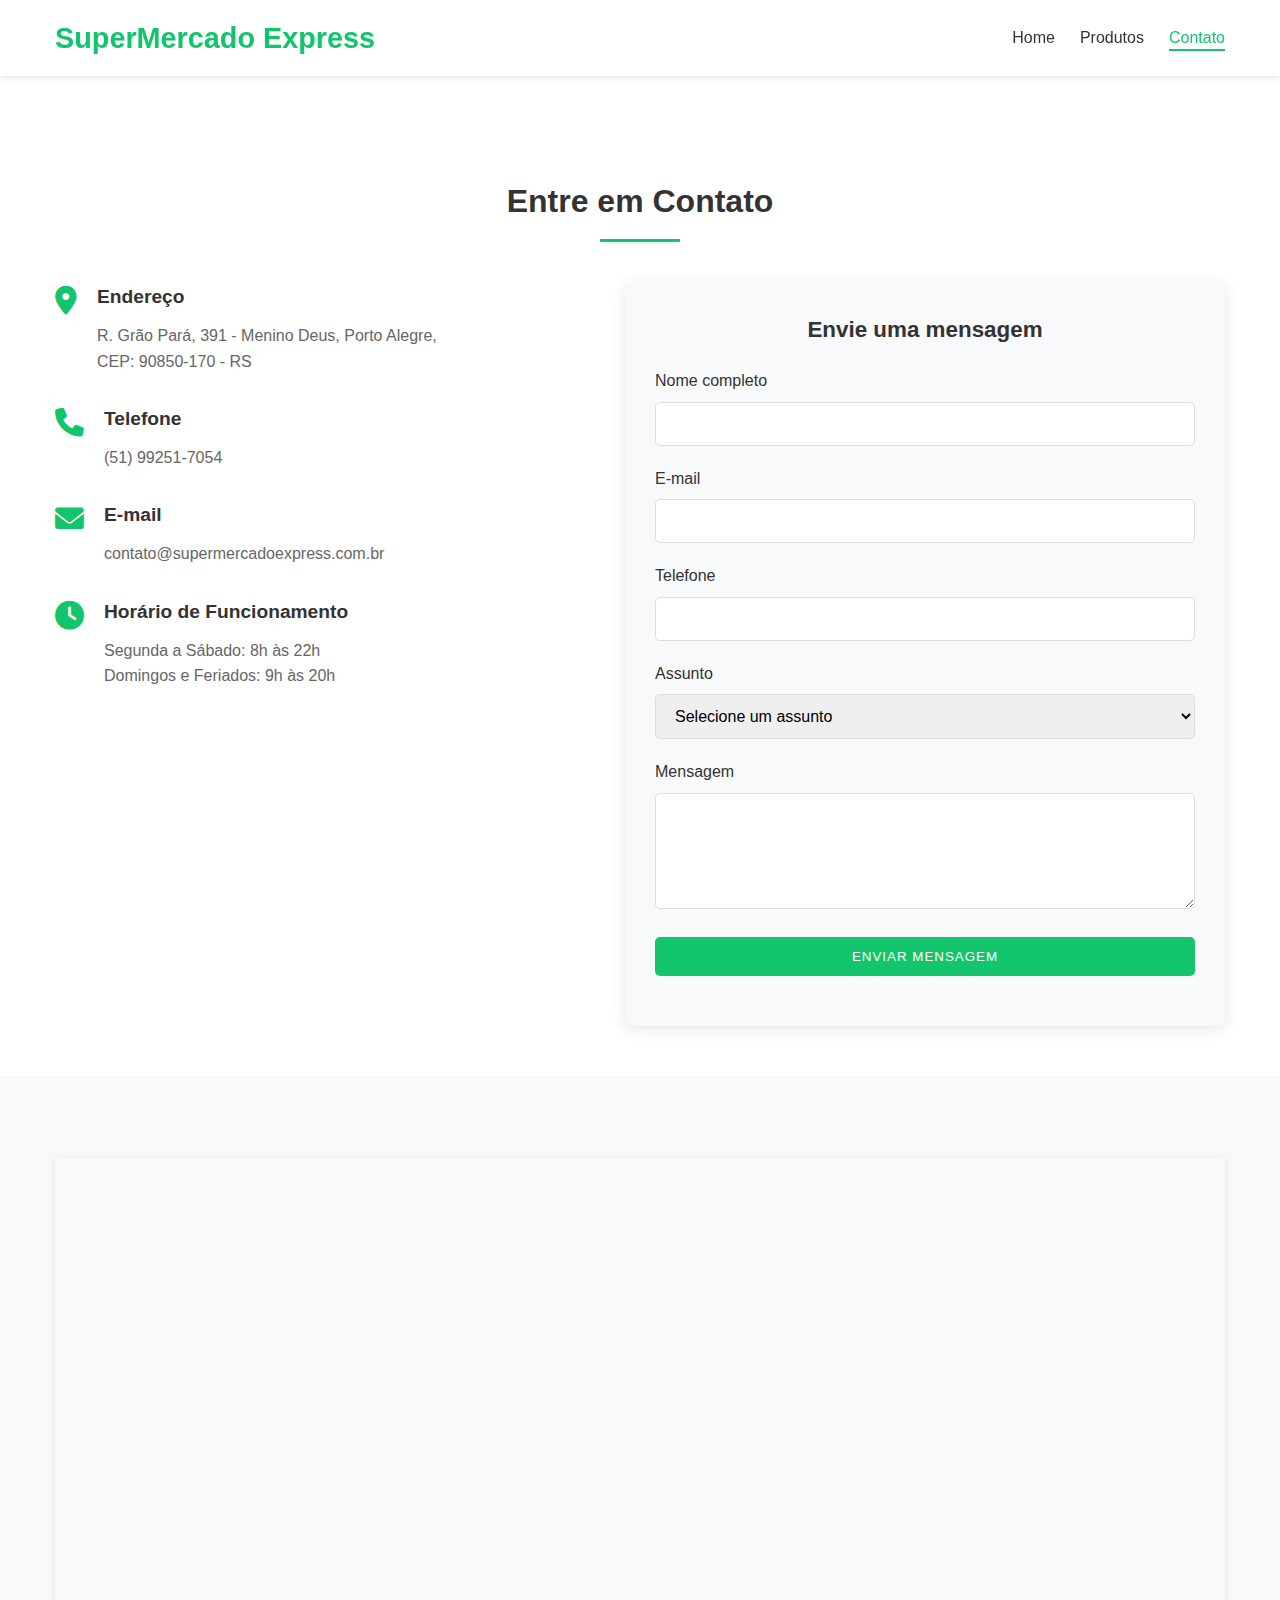
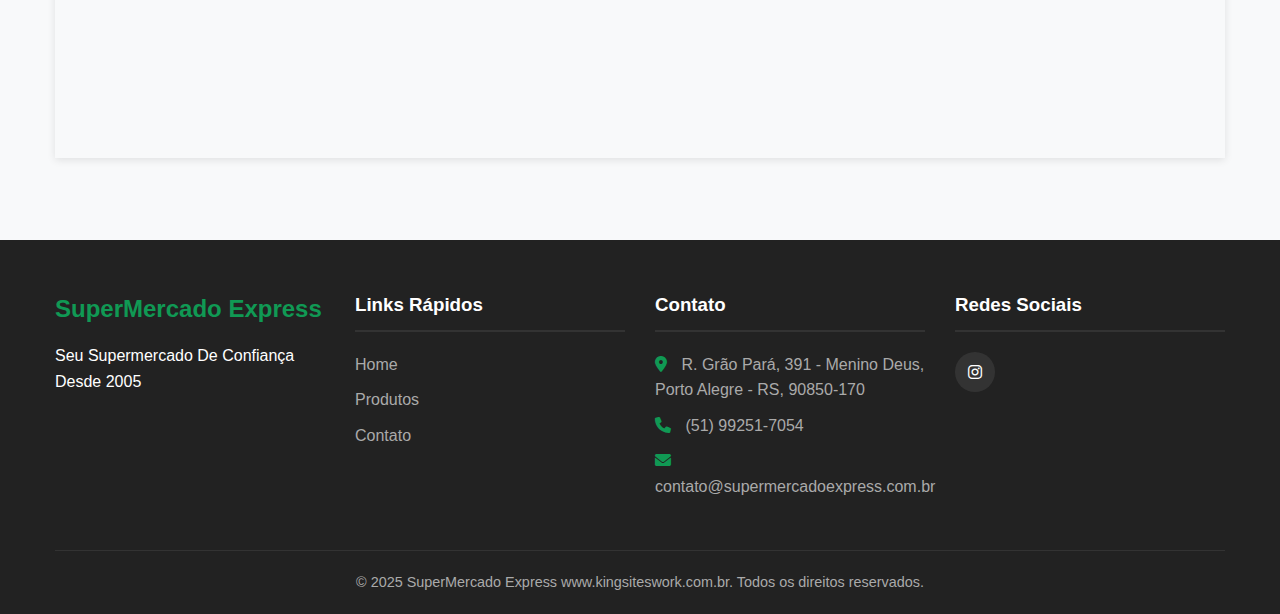
<file: contato.html>
<!DOCTYPE html>
<html lang="pt-br">
<head>
    <meta charset="UTF-8">
    <meta name="viewport" content="width=device-width, initial-scale=1.0">
    <title>Contato - SuperMercado Express</title>
    <link rel="stylesheet" href="css/style.css">
    <link rel="stylesheet" href="https://cdnjs.cloudflare.com/ajax/libs/font-awesome/6.0.0-beta3/css/all.min.css">
</head>
<body>

    <header class="header">
        <div class="container">
            <div class="logo">
                <h1><a href="index.html">SuperMercado Express</a></h1> 
            </div>
            <nav class="menu">
                <button class="menu-toggle" id="menuToggle">
                    <i class="fas fa-bars"></i>
                </button>
                <ul class="nav-menu" id="navMenu">
                    <li><a href="index.html">Home</a></li>
                    <li><a href="produtos.html">Produtos</a></li>
                    <li><a href="contato.html" class="active">Contato</a></li>
                </ul>
            </nav>
        </div>
    </header>

    <section class="contato-section">
        <div class="container">
            <h2 class="section-title">Entre em Contato</h2>
            
            <div class="contato-content">
                <div class="contato-info">
                    <div class="info-item">
                        <i class="fas fa-map-marker-alt"></i>
                        <div>
                            <h3>Endereço</h3>
                            <p>R. Grão Pará, 391 - Menino Deus, Porto Alegre, <br>CEP: 90850-170 - RS</p>
                        </div>
                    </div>
                    <div class="info-item">
                        <i class="fas fa-phone"></i>
                        <div>
                            <h3>Telefone</h3>
                            <p>(51) 99251-7054</p>
                        </div>
                    </div>
                    <div class="info-item">
                        <i class="fas fa-envelope"></i>
                        <div>
                            <h3>E-mail</h3>
                            <p>contato@supermercadoexpress.com.br</p>
                        </div>
                    </div>
                    <div class="info-item">
                        <i class="fas fa-clock"></i>
                        <div>
                            <h3>Horário de Funcionamento</h3>
                            <p>Segunda a Sábado: 8h às 22h<br>Domingos e Feriados: 9h às 20h</p>
                        </div>
                    </div>
                </div>

                <div class="contato-form">
                    <h3>Envie uma mensagem</h3>
                    <form id="formularioContato">
                        <div class="form-group">
                            <label for="nome">Nome completo</label>
                            <input type="text" id="nome" name="nome" required>
                        </div>
                        <div class="form-group">
                            <label for="email">E-mail</label>
                            <input type="email" id="email" name="email" required>
                        </div>
                        <div class="form-group">
                            <label for="telefone">Telefone</label>
                            <input type="tel" id="telefone" name="telefone">
                        </div>
                        <div class="form-group">
                            <label for="assunto">Assunto</label>
                            <select id="assunto" name="assunto" required>
                                <option value="">Selecione um assunto</option>
                                <option value="duvida">Dúvida</option>
                                <option value="sugestao">Sugestão</option>
                                <option value="reclamacao">Reclamação</option>
                                <option value="elogio">Elogio</option>
                                <option value="outro">Outro</option>
                            </select>
                        </div>
                        <div class="form-group">
                            <label for="mensagem">Mensagem</label>
                            <textarea id="mensagem" name="mensagem" rows="5" required></textarea>
                        </div>
                        <div class="form-group">
                            <button type="submit" class="btn-enviar">Enviar Mensagem</button>
                        </div>
                    </form>
                </div>
            </div>
        </div>
    </section>

    <section class="mapa-section">
        <div class="container">
            <div class="mapa-container">
                <iframe src="https://www.google.com/maps/embed?pb=!1m18!1m12!1m3!1d3453.1637320323975!2d-51.2288644!3d-30.060840899999995!2m3!1f0!2f0!3f0!3m2!1i1024!2i768!4f13.1!3m3!1m2!1s0x951979fdad23409d%3A0x98d0de473ff9b579!2sKing%20Sites!5e0!3m2!1sen!2sbr!4v1744670277137!5m2!1sen!2sbr" width="100%" height="100%" style="border:0;" allowfullscreen="" loading="lazy" referrerpolicy="no-referrer-when-downgrade"></iframe>
            </div>
        </div>
    </section>

    <footer class="footer">
        <div class="container">
            <div class="footer-content">
                <div class="footer-logo">
                    <h2>SuperMercado Express</h2>
                    <p>Seu Supermercado De Confiança Desde 2005</p>
                </div>
                <div class="footer-links">
                    <h3>Links Rápidos</h3>
                    <ul>
                        <li><a href="index.html">Home</a></li>
                        <li><a href="produtos.html">Produtos</a></li>
                        <li><a href="contato.html">Contato</a></li>
                    </ul>
                </div>
                <div class="footer-contact">
                    <h3>Contato</h3>
                    <p><i class="fas fa-map-marker-alt"></i> R. Grão Pará, 391 - Menino Deus, Porto Alegre - RS, 90850-170</p>
                    <p><i class="fas fa-phone"></i> (51) 99251-7054</p>
                    <p><i class="fas fa-envelope"></i> contato@supermercadoexpress.com.br</p>
                </div>
                <div class="footer-social">
                    <h3>Redes Sociais</h3>
                    <div class="social-icons">
                        <a href="https://www.instagram.com/king_sites_work"><i class="fab fa-instagram"></i></a>
                    </div>
                </div>
            </div>
            <div class="footer-bottom">
                <p>&copy; 2025 SuperMercado Express www.kingsiteswork.com.br. Todos os direitos reservados.</p>
            </div>
        </div>
    </footer>

    <script src="js/script.js"></script>
    <script src="js/contato.js"></script>
</body>
</html>
</file>
<file: css/style.css>
* {
    margin: 0;
    padding: 0;
    box-sizing: border-box;
}

body {
    font-family: 'Segoe UI', Tahoma, Geneva, Verdana, sans-serif;
    line-height: 1.6;
    color: #333;
    background-color: #f8f9fa;
}

.container {
    width: 100%;
    max-width: 1200px;
    margin: 0 auto;
    padding: 0 15px;
}

a {
    text-decoration: none;
    color: #12c56c;
    transition: color 0.3s ease;
}

a:hover {
    color: #109954;
}

ul {
    list-style: none;
}

img {
    max-width: 100%;
    height: auto;
}


.header {
    background-color: #ffffff;
    box-shadow: 0 2px 5px rgba(0, 0, 0, 0.1);
    position: sticky;
    top: 0;
    z-index: 1000;
}

.header .container {
    display: flex;
    justify-content: space-between;
    align-items: center;
    padding: 15px;
}

.logo h1 {
    color: green;
    font-size: 1.8rem;
    font-weight: 700;
}

.menu-toggle {
    display: none;
    background: none;
    border: none;
    font-size: 1.5rem;
    color: #12c56c;
    cursor: pointer;
}

.nav-menu {
    display: flex;
}

.nav-menu li {
    margin-left: 25px;
}

.nav-menu a {
    color: #333;
    font-weight: 500;
    padding: 5px 0;
    position: relative;
}

.nav-menu a.active,
.nav-menu a:hover {
    color: #12c56c;
}

.nav-menu a.active::after,
.nav-menu a:hover::after {
    content: '';
    position: absolute;
    bottom: 0;
    left: 0;
    width: 100%;
    height: 2px;
    background-color: #12c56c;
}
.banner {
    height: 100vh; 
    background: linear-gradient(rgba(0, 0, 0, 0.6), rgba(0, 0, 0, 0.6)), 
                url('https://i.ibb.co/ppQ88zY/image.png') no-repeat center center;
    background-size: cover; 
    background-attachment: fixed;
    background-position: center;
    background-repeat: no-repeat;
    color: #fff;
    display: flex;
    align-items: center;
    justify-content: center;
    text-align: center;
}

.banner-content {
    max-width: 700px;
    margin: 0 auto;
}

.banner-content h2 {
    font-size: 2.5rem;
    margin-bottom: 20px;
}

.banner-content p {
    font-size: 1.2rem;
    margin-bottom: 30px;
}

.btn {
    display: inline-block;
    background-color: #12c56c;
    color: #fff;
    padding: 12px 25px;
    border-radius: 5px;
    font-weight: 500;
    text-transform: uppercase;
    letter-spacing: 1px;
    transition: background-color 0.3s ease;
}

.btn:hover {
    background-color: #109954;
    color: #fff;
}

.verde {
    color: #28a745;
    animation: entrarSuave 1.5s ease-out forwards;
    opacity: 0;
}

@keyframes entrarSuave {
    0% {
        opacity: 0;
        transform: translateY(20px);
    }
    100% {
        opacity: 1;
        transform: translateY(0);
    }
}


.section-title {
    text-align: center;
    font-size: 2rem;
    margin: 50px 0 30px;
    position: relative;
    padding-bottom: 15px;
}

.section-title::after {
    content: '';
    position: absolute;
    bottom: 0;
    left: 50%;
    transform: translateX(-50%);
    width: 80px;
    height: 3px;
    background-color: #12c56c;
}

.destaques {
    padding: 50px 0;
    background-color: #fff;
}

.produtos-destaque {
    display: flex;
    flex-wrap: wrap;
    justify-content: space-between;
    gap: 30px;
    margin-top: 40px;
}

.produto-card {
    flex: 1;
    min-width: 250px;
    background-color: #fff;
    border-radius: 8px;
    box-shadow: 0 5px 15px rgba(0, 0, 0, 0.1);
    overflow: hidden;
    transition: transform 0.3s ease, box-shadow 0.3s ease;
}

.produto-card:hover {
    transform: translateY(-10px);
    box-shadow: 0 15px 20px rgba(0, 0, 0, 0.15);
}

.produto-imagem {
    height: 200px;
    overflow: hidden;
}

.produto-imagem img {
    width: 100%;
    height: 100%;
    object-fit: cover;
    transition: transform 0.5s ease;
}

.produto-card:hover .produto-imagem img {
    transform: scale(1.1);
}

.produto-info {
    padding: 20px;
}

.produto-info h3 {
    margin-bottom: 10px;
    font-size: 1.3rem;
}

.produto-info p {
    color: #666;
    margin-bottom: 15px;
    font-size: 0.9rem;
}

.produto-preco {
    font-size: 1.2rem;
    font-weight: 700;
    color: #109954;
    margin-bottom: 15px;
}

.btn-comprar {
    display: block;
    width: 100%;
    padding: 10px;
    background-color: #12c56c;
    color: #fff;
    border: none;
    border-radius: 5px;
    font-weight: 500;
    cursor: pointer;
    transition: background-color 0.3s ease;
}

.btn-comprar:hover {
    background-color: #109954;
}

.info-section {
    background-color: #f8f9fa;
    padding: 50px 0;
}

.info-cards {
    display: flex;
    flex-wrap: wrap;
    justify-content: space-between;
    gap: 20px;
}

.info-card {
    flex: 1;
    min-width: 250px;
    text-align: center;
    padding: 30px 20px;
    background-color: #fff;
    border-radius: 8px;
    box-shadow: 0 3px 10px rgba(0, 0, 0, 0.1);
}

.info-card i {
    font-size: 2.5rem;
    color: #109954;
    margin-bottom: 20px;
}

.info-card h3 {
    margin-bottom: 15px;
    font-size: 1.3rem;
}

.footer {
    background-color: #222;
    color: #fff;
    padding: 50px 0 0;
}

.footer-content {
    display: flex;
    flex-wrap: wrap;
    justify-content: space-between;
    gap: 30px;
    margin-bottom: 40px;
}

.footer-logo,
.footer-links,
.footer-contact,
.footer-social {
    flex: 1;
    min-width: 200px;
}

.footer-logo h2 {
    color: #109954;
    margin-bottom: 15px;
}

.footer-links h3,
.footer-contact h3,
.footer-social h3 {
    color: #fff;
    margin-bottom: 20px;
    padding-bottom: 10px;
    border-bottom: 2px solid #333;
}

.footer-links ul li {
    margin-bottom: 10px;
}

.footer-links ul li a {
    color: #aaa;
    transition: color 0.3s ease;
}

.footer-links ul li a:hover {
    color: #007bff;
}

.footer-contact p {
    color: #aaa;
    margin-bottom: 10px;
}

.footer-contact i {
    margin-right: 10px;
    color: #109954;
}

.social-icons {
    display: flex;
    gap: 15px;
}

.social-icons a {
    display: flex;
    align-items: center;
    justify-content: center;
    width: 40px;
    height: 40px;
    background-color: #333;
    border-radius: 50%;
    color: #fff;
    transition: background-color 0.3s ease;
}

.social-icons a:hover {
    background-color: #109954;
}

.footer-bottom {
    border-top: 1px solid #333;
    padding: 20px 0;
    text-align: center;
    color: #aaa;
    font-size: 0.9rem;
}

.produtos-main {
    padding: 50px 0;
    min-height: 70vh;
}

.filtros {
    display: flex;
    flex-wrap: wrap;
    justify-content: space-between;
    align-items: flex-start;
    margin-bottom: 30px;
    gap: 20px;
}

.categorias {
    flex: 1;
    min-width: 250px;
}

.categorias h3 {
    margin-bottom: 15px;
    font-size: 1.2rem;
}

.categoria-lista {
    display: flex;
    flex-wrap: wrap;
    gap: 10px;
}

.categoria-lista li a {
    display: block;
    padding: 8px 15px;
    background-color: #f1f1f1;
    border-radius: 5px;
    color: #333;
    font-size: 0.9rem;
    transition: all 0.3s ease;
}

.categoria-lista li a:hover,
.categoria-lista li a.active {
    background-color: #12c56c;
    color: #fff;
}

.ordenacao {
    display: flex;
    align-items: center;
    gap: 10px;
}

.ordenacao label {
    font-weight: 500;
}

.ordenacao select {
    padding: 8px 15px;
    border: 1px solid #ddd;
    border-radius: 5px;
    font-family: inherit;
    font-size: 0.9rem;
    cursor: pointer;
}

.produtos-lista {
    display: grid;
    grid-template-columns: repeat(auto-fill, minmax(250px, 1fr));
    gap: 30px;
    margin-top: 20px;
}

.contato-section {
    padding: 50px 0;
    background-color: #fff;
}

.contato-content {
    display: flex;
    flex-wrap: wrap;
    gap: 30px;
    margin-top: 40px;
}

.contato-info {
    flex: 1;
    min-width: 300px;
}

.info-item {
    display: flex;
    align-items: flex-start;
    margin-bottom: 30px;
}

.info-item i {
    font-size: 1.8rem;
    color: #12c56c;
    margin-right: 20px;
    margin-top: 5px;
}

.info-item h3 {
    margin-bottom: 10px;
    font-size: 1.2rem;
}

.info-item p {
    color: #666;
}

.contato-form {
    flex: 1;
    min-width: 350px;
    background-color: #f8f9fa;
    padding: 30px;
    border-radius: 8px;
    box-shadow: 0 3px 15px rgba(0, 0, 0, 0.1);
}

.contato-form h3 {
    margin-bottom: 20px;
    font-size: 1.4rem;
    text-align: center;
}

.form-group {
    margin-bottom: 20px;
}

.form-group label {
    display: block;
    margin-bottom: 8px;
    font-weight: 500;
}

.form-group input,
.form-group select,
.form-group textarea {
    width: 100%;
    padding: 12px 15px;
    border: 1px solid #ddd;
    border-radius: 5px;
    font-family: inherit;
    font-size: 1rem;
    transition: border-color 0.3s ease;
}

.form-group input:focus,
.form-group select:focus,
.form-group textarea:focus {
    border-color: #12c56c;
    outline: none;
}

.btn-enviar {
    display: inline-block;
    background-color: #12c56c;
    color: #fff;
    padding: 12px 25px;
    border: none;
    border-radius: 5px;
    font-weight: 500;
    text-transform: uppercase;
    letter-spacing: 1px;
    cursor: pointer;
    transition: background-color 0.3s ease;
    width: 100%;
}

.btn-enviar:hover {
    background-color: #109954;
}

.mapa-section {
    padding: 50px 0;
}

.mapa-container {
    display: flex;
    justify-content: center;
    align-items: center;
    width: 100%;
    margin: 2rem 0;
    height: 600px;
}


.mapa-container iframe {
    width: 100%;
    height: 100%; 
    max-width: 1200px; 
    box-shadow: 0 2px 8px rgba(0, 0, 0, 0.1);
}

@media (max-width: 992px) {
    .produtos-destaque {
        justify-content: center;
    }
    
    .produto-card {
        max-width: 300px;
    }
    
    .info-cards, 
    .footer-content {
        flex-direction: column;
        align-items: center;
        text-align: center;
    }
    
    .info-card {
        margin-bottom: 20px;
        max-width: 400px;
    }
    
    .footer-logo,
    .footer-links,
    .footer-contact,
    .footer-social {
        margin-bottom: 30px;
        width: 100%;
        text-align: center;
    }
    
    .social-icons {
        justify-content: center;
    }
    
    .info-item {
        flex-direction: column;
        align-items: center;
        text-align: center;
    }
    
    .info-item i {
        margin-right: 0;
        margin-bottom: 15px;
    }
}

@media (max-width: 768px) {
    .header .container {
        flex-direction: column;
        text-align: center;
    }
    
    .logo {
        margin-bottom: 15px;
    }
    
    .menu-toggle {
        display: block;
        position: absolute;
        right: 15px;
        top: 15px;
    }
    
    .nav-menu {
        flex-direction: column;
        width: 100%;
        display: none;
        padding: 20px 0;
    }
    
    .nav-menu.active {
        display: flex;
    }
    
    .nav-menu li {
        margin: 10px 0;
    }
    
    .banner {
        padding: 60px 0;
    }
    
    .banner-content h2 {
        font-size: 2rem;
    }
    
    .banner-content p {
        font-size: 1rem;
    }
    
    .section-title {
        font-size: 1.7rem;
    }
    
    .produto-card {
        margin-bottom: 30px;
    }
    
    .contato-content {
        flex-direction: column;
    }
    
    .contato-info,
    .contato-form {
        width: 100%;
    }
}

@media (max-width: 576px) {
    .banner-content h2 {
        font-size: 1.8rem;
    }
    
    .produtos-lista {
        grid-template-columns: 1fr;
    }
    
    .footer {
        padding: 30px 0 0;
    }
    
    .footer-content > div {
        padding: 0 20px;
    }
}
</file>
